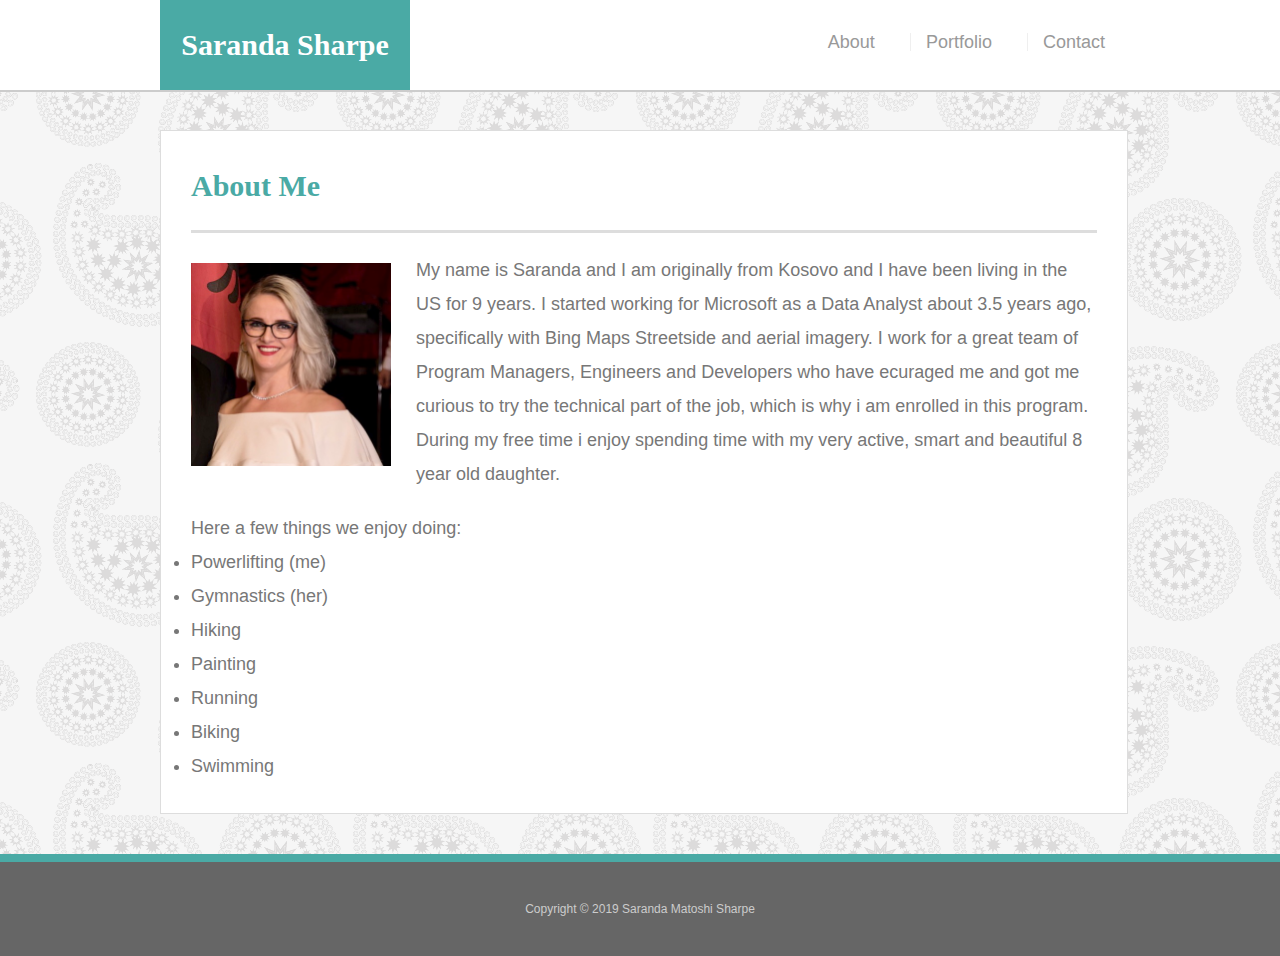
<file: index.html>
<!doctype html>
<html lang="en-us">

<head>
  <meta charset="UTF-8">
  <meta name="viewport" content="width=device-width, initial-scale=1">


  <title>Student Bio </title>
  <link rel="stylesheet" type="text/css" href="assets/css/reset.css">
  <link rel="stylesheet" type="text/css" href="assets/css/style.css">
</head>

<body>

  <header id="header">
    <div class="container">
      <a href="index.html" id="logo">Saranda Sharpe</a>

      <!-- Naivgation Bar  -->
      <nav>
        <a href="index.html">About</a>
        <a href="portfolio.html">Portfolio</a>
        <a href="contact.html">Contact</a>
      </nav>
    </div>
  </header>

  <!-- Main section  -->
  <div id="main-container" class="container">
    <section class="box1">
      <h1>About Me</h1>
      <img src="assets/images/me.jpg" class="auth-image" alt="Saranda Matoshi Sharpe">
      <p> My name is Saranda and I am originally from Kosovo and I have been living in the
        US for
        9 years. I started working for Microsoft as a Data Analyst about 3.5 years ago, specifically with
        Bing Maps Streetside and
        aerial imagery. I work for a great team of Program Managers, Engineers and Developers who have
        ecuraged me and got me curious to try the technical part of the job, which is why i am enrolled
        in this program. During my free time i enjoy spending time with my very active, smart and beautiful
        8 year old daughter.</p>
      <div class="list">
        Here a few things we enjoy doing:
        <br>
        <li>Powerlifting (me)</li>
        <li>Gymnastics (her)</li>
        <li>Hiking </li>
        <li>Painting</li>
        <li>Running</li>
        <li>Biking</li>
        <li>Swimming</li>
      </div>
    </section>

  </div>

  <footer>
    <div class="container">
      Copyright &copy; 2019 Saranda Matoshi Sharpe
    </div>
  </footer>

</body>

</html>
</file>
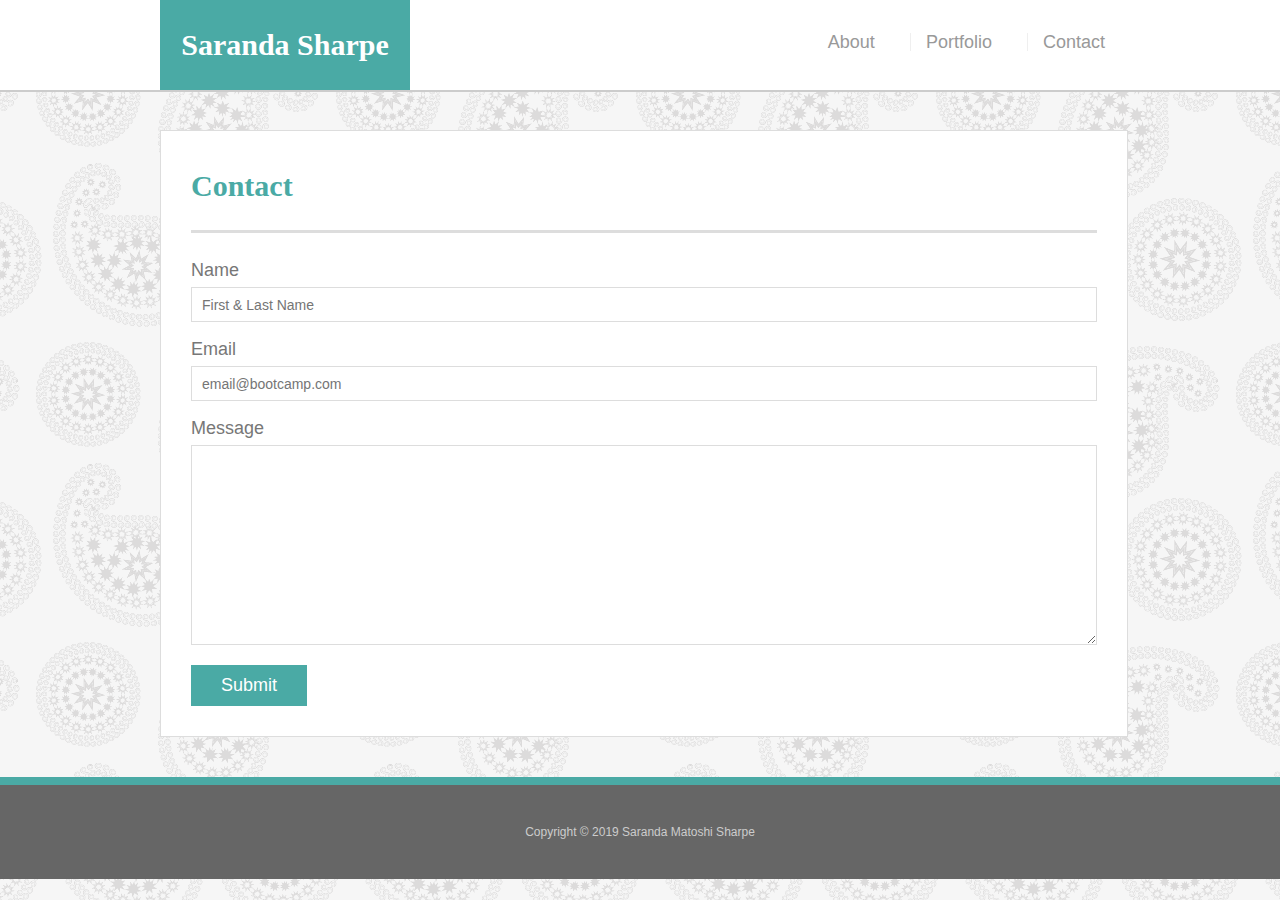
<file: contact.html>
<!doctype html>
<html lang="en-us">

<head>
  <meta charset="UTF-8">
  <meta name="viewport" content="width=device-width, initial-scale=1">

  <title>Student Bio</title>
  <link rel="stylesheet" type="text/css" href="assets/css/reset.css">
  <link rel="stylesheet" type="text/css" href="assets/css/style.css">
</head>

<body>
  <header id="header">
    <div class="container">
      <a href="index.html" id="logo">Saranda Sharpe</a>
      <nav>
        <a href="index.html">About</a>
        <a href="portfolio.html">Portfolio</a>
        <a href="contact.html">Contact</a>
      </nav>
    </div>
  </header>

  <div id="main-container" class="container">
    <section class="box1">
      <h1>Contact</h1>
      <form id="contact-form">
        <ul>
          <li>
            <label for="name">Name</label>
            <input type="text" id="name" name="name" placeholder="First & Last Name" required="required">
          </li>
          <li>
            <label for="email">Email</label>
            <input type="email" id="email" name="email" placeholder="email@bootcamp.com" required="required">
          </li>
          <li>
            <label for="message">Message</label>
            <textarea id="message" name="message" required="required"></textarea>
          </li>
        </ul>
        <input type="submit">
      </form>
    </section>
  </div>

  <footer>
    <div class="container">
      Copyright &copy; 2019 Saranda Matoshi Sharpe
    </div>
  </footer>
</body>

</html>
</file>
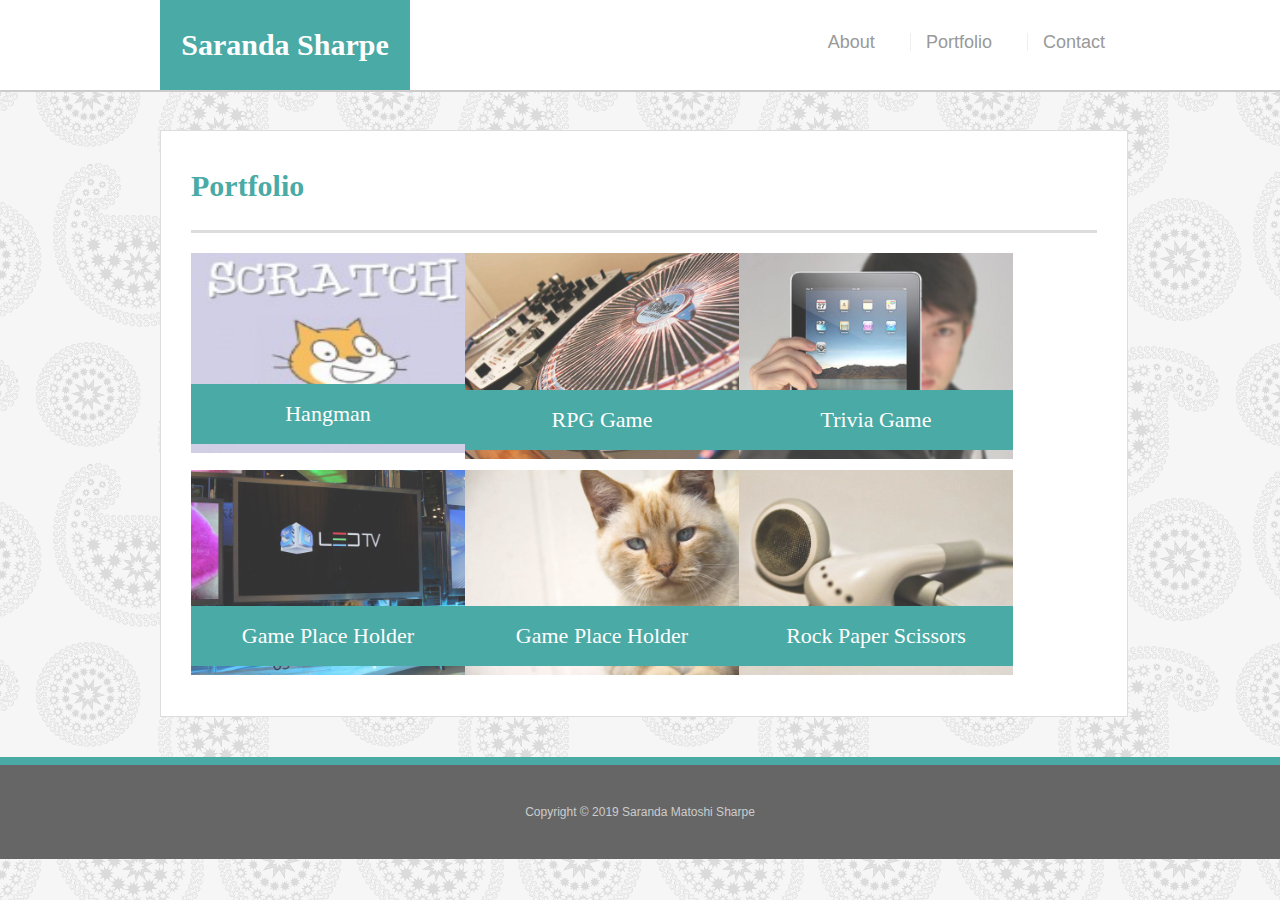
<file: portfolio.html>
<!doctype html>
<html lang="en-us">

<head>
  <meta charset="UTF-8">
  <meta name="viewport" content="width=device-width, initial-scale=1">

  <title>Student Bio</title>
  <link rel="stylesheet" type="text/css" href="assets/css/reset.css">
  <link rel="stylesheet" type="text/css" href="assets/css/style.css">
</head>

<body>
  <header id="header">
    <div class="container">
      <a href="index.html" id="logo">Saranda Sharpe</a>
      <nav>
        <a href="index.html">About</a>
        <a href="portfolio.html">Portfolio</a>
        <a href="contact.html">Contact</a>
      </nav>
    </div>
  </header>


  <div id="main-container" class="container">
    <section class="box1">
      <h1>Portfolio</h1>
      <div class="image">
        <a href="https://scratch.mit.edu/projects/295604840/" target="blank"><img src="assets/images/Scratch.jpg" width="100px" ; height="200px" alt="Scratch That Game!"></a>
        <h3>Hangman</h3>
      </div>
      <div class="image">
        <img src="assets/images/technics-q-c-640-480-2.jpg" alt="RPG Game">
        <h3>RPG Game</h3>
      </div>
      <div class="image">
        <img src="assets/images/iPad.jpg" alt="iPad">
        <h3>Trivia Game</h3>
      </div>
      <div class="image">
        <img src="assets/images/technics-q-c-640-480-9.jpg" alt="Game Place Holder">
        <h3>Game Place Holder</h3>
      </div>
      <div class="image">
        <img src="assets/images/cat.jpg" alt="Rock Paper Scissors">
        <h3>Game Place Holder</h3>
      </div>
      <div class="image">
        <img src="assets/images/earphones.jpg" alt="Game Place Holder">
        <h3>Rock Paper Scissors</h3>
      </div>
    </section>
  </div>
  <footer>
    <div class="container">
      Copyright &copy; 2019 Saranda Matoshi Sharpe
    </div>
  </footer>
</body>

</html>
</file>
<file: assets/css/style.css>
body {
  font-family: 'Arial', 'Helvetica Neue', Helvetica, sans-serif;
  font-size: 18px;
  color: #777;
  line-height: 34px;
  background: url("../images/paisley.png");
}
* {
  box-sizing: border-box;
}
/*general*/
.container {
  clear: both;
  margin: 0 auto;
  width: 100%;
  max-width: 960px;
}
h1,
h2,
h3,
p {
  margin-bottom: 20px;
}
p:last-child {
  margin-bottom: 0;
}
h1,
h2,
h3 {
  font-family: 'Georgia', Times, Times New Roman, serif;
  color: #4aaaa5;
  font-weight: 700;
}
h1 {
  padding-bottom: 20px;
  font-size: 30px;
  line-height: 49px;
  border-bottom: 3px solid #ddd;
}
h2,
h3 {
  font-size: 22px;
}
/*header*/
#header {
  position: fixed;
  z-index: 99;
  margin: 0 0 30px;
  width: 100%;
  color: #fff;
  background: #fff;
  border-bottom: 2px solid #ccc;
}
#logo {
  width: 250px;
  height: 90px;
  float: left;
  font-family: 'Georgia', Times, Times New Roman, serif;
  text-align: center;
  line-height: 90px;
  color: #fff;
  font-weight: 700;
  font-size: 30px;
  text-decoration: none;
  background: #4aaaa5;
}
nav {
  float: right;
  margin-top: 25px;

}
nav a {
  display: inline-block;
  margin-left: 15px;
  padding-left: 15px;
  padding-right: 15px;
  color: #999;
  text-decoration: none;
  line-height: 18px;
  border-left: 1px solid #efefef;
}
nav a:first-child {
  border-left: 0 none;
}
/*footer*/
footer {
  padding: 30px 0;
  width: 100%;
  clear: both;
  color: #fff;
  color: #ccc;
  font-size: 12px;
  text-align: center;
  background: #666;
  border-top: 8px solid #4aaaa5;
}
.container {
  clear: both;
  margin: 0 auto;
  width: 100%;
  max-width: 960px;
}
h3,
.sidebar h2 {
  padding-bottom: 20px;
  margin-bottom: 15px;
  line-height: 22px;
  border-bottom: 2px solid #eee;
}
.social {
  width: 62px;
  height: 62px;
  margin-top: 8px;
  margin-right: 5px;
}
.social:last-child {
  margin-right: 0;
}
/*main*/
#main-container {
  padding-top: 130px;
}
.box1 {
  padding: 30px;
  margin: 0 0 40px 0;
  width: 968px;
  float: left;
  background: #fff;
  border: 1px solid #ddd;
}
/*portfolio page*/
.image {
  position: relative;
  width: 274px;
  overflow: auto;
  float: left;
  margin: 20px 50 25px;
}
.img:nth-child(even) {
  margin-right: 40px;
}
.image img {
  width: 100%;
  border: 0 none;
  opacity: .8;
}
.image h3 {
  position: absolute;
  bottom: 20px;
  margin-bottom: 0;
  padding: 15px;
  width: 100%;
  color: #fff;
  text-align: center;
  line-height: 30px;
  font-weight: 300;
  background: #4aaaa5;
  border-bottom: 0;
}
.auth-image {
  width: 200px;
  height: auto;
  margin-top: 10px;
  margin-right: 25px;
  float: left;
}
/*contact page*/
#contact-form ul {
  margin-bottom: 20px;
}
#contact-form li {
  margin-bottom: 10px;
}
label,
input[type=text],
input[type=email],
textarea {
  display: block;
  width: 100%;
}
input[type=text],
input[type=email],
textarea {
  height: 35px;
  padding: 0 10px;
  font-size: 14px;
  border: 1px solid #ddd;
}
textarea {
  height: 200px;
}
input[type=submit] {
  padding: 10px 30px;
  color: #fff;
  font-size: 18px;
  cursor: pointer;
  background: #4aaaa5;
  border: 0 none;
}

/*Media query*/


@media screen and (max-width: 980px ) {

  .box1 {
    width: 60%;
  }
  #header {
   width: 100%;
  }
  #logo {
  width: 100%;

}

@media screen and (max-width: 768px) {

  .box1 {
    width: 100%;
  }
    #header {
   width: 100%;
  }
   #logo {
  width: 100%;
}


@media screen and (max-width: 640) {
 #nav{
 margin: 0 auto;
 }

  }
  .box1 {
    width: 100%;
  }
    #header {
    width: 100%;
  }
    #logo {
    width: 100%;
}
</file>
